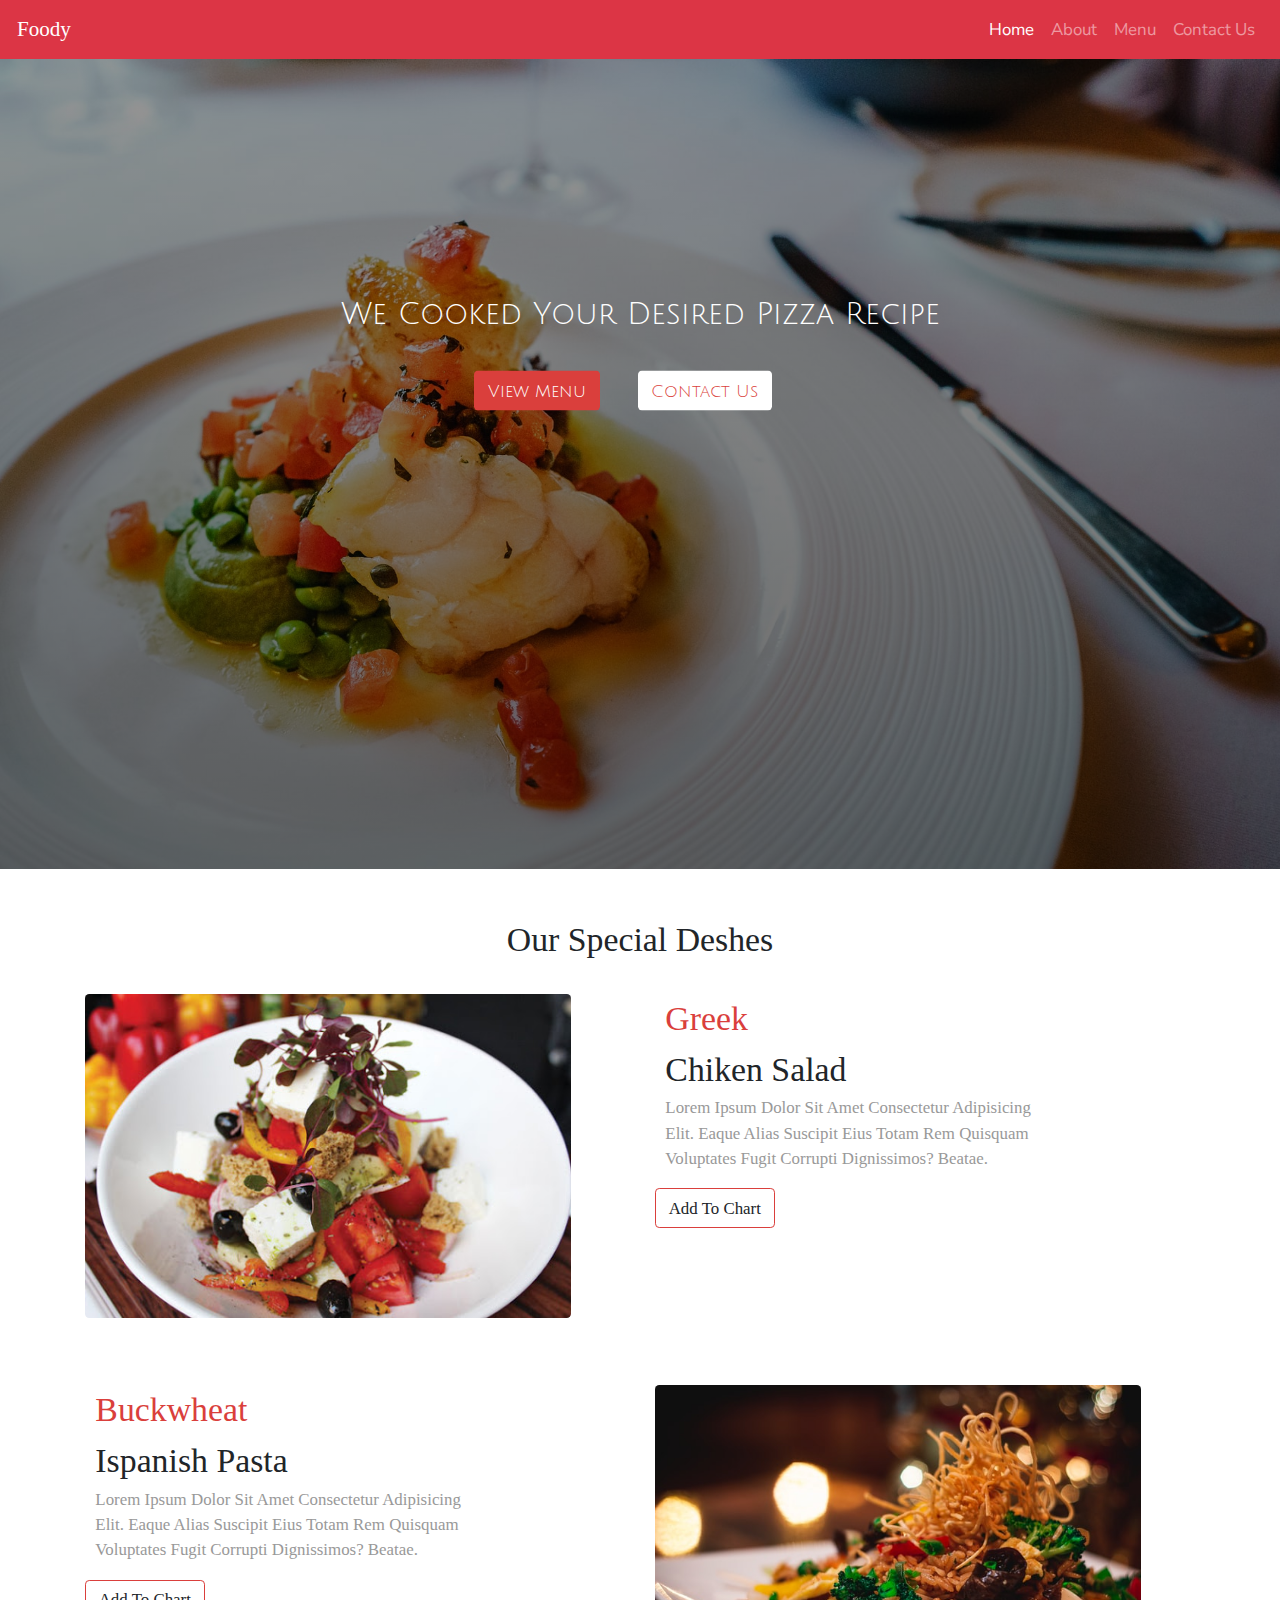
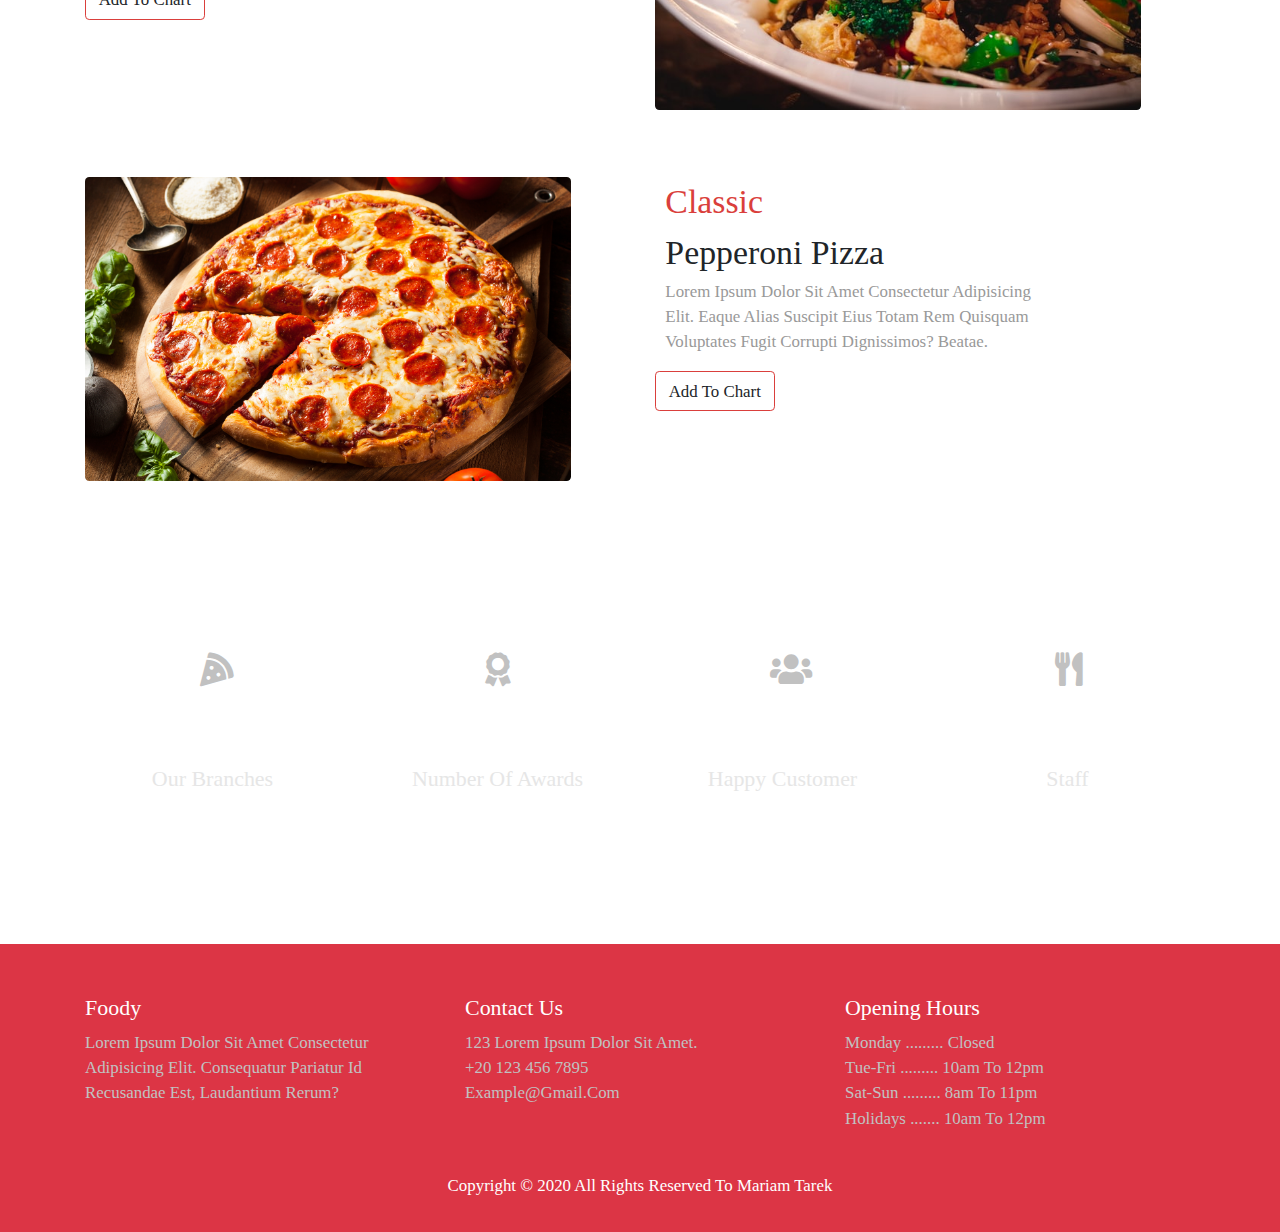
<file: index.html>
<!DOCTYPE html>
<html>
    <head>
        <meta charset="UTF-8" />
        <meta name="viewport" content="width=device-width, initial-scale=1.0" />
        <title>Foods</title>
        <link
            href="https://fonts.googleapis.com/css2?family=Julius+Sans+One&display=swap"
            rel="stylesheet"
        />
        <link
            href="https://fonts.googleapis.com/css2?family=Nunito+Sans:wght@300;400;600&display=swap"
            rel="stylesheet"
        />
        <link rel="stylesheet" href="css/bootstrap.min.css" />
        <link rel="stylesheet" href="css/all.min.css" />
        <link rel="stylesheet" href="css/style.css" />
    </head>
    <body>
        <!-- ***************************** start nav section ********************************* -->

        <nav class="navbar navbar-expand-lg navigat navbar-dark bg-danger">
            <span class="navbar-brand">Foody</span>
            <button
                class="navbar-toggler"
                type="button"
                data-toggle="collapse"
                data-target="#navbarNav"
                aria-controls="navbarNav"
                aria-expanded="false"
                aria-label="Toggle navigation"
            >
                <span class="navbar-toggler-icon icon"></span>
            </button>
            <div
                class="
                    collapse
                    navbar-collapse
                    justify-content-end
                    text-right text-uppercase
                "
                id="navbarNav"
            >
                <ul class="navbar-nav">
                    <li class="nav-item active">
                        <a class="nav-link" href="index.html">Home</a>
                    </li>
                    <li class="nav-item">
                        <a class="nav-link" href="about.html">about</a>
                    </li>
                    <li class="nav-item">
                        <a class="nav-link" href="menu.html">menu</a>
                    </li>
                    <li class="nav-item">
                        <a class="nav-link" href="contactUs.html">contact us</a>
                    </li>
                </ul>
            </div>
        </nav>

        <!-- ***************************** end nav section ********************************* -->
        <!-- ***************************** start slider section ********************************* -->
        <header
            id="carouselExampleFade"
            class="carousel slide"
            data-ride="carousel"
        >
            <div class="carousel-inner slider-container">
                <div class="carousel-item active slider_1">
                    <div class="carousel-caption slider_caption">
                        <p>we cooked your desired pizza recipe</p>
                        <a href="menu.html" class="btn f-btn">view menu</a>
                        <a href="contactUs.html" class="btn l-btn"
                            >contact us</a
                        >
                    </div>
                </div>
                <div class="carousel-item slider_2">
                    <div class="carousel-caption slider_caption">
                        <p>Good Food Never Fail In Bringing People Together</p>
                        <a href="menu.html" class="btn f-btn">view menu</a>
                        <a href="contactUs.html" class="btn l-btn"
                            >contact us</a
                        >
                    </div>
                </div>
                <div class="carousel-item slider_3">
                    <div class="carousel-caption slider_caption">
                        <p>Food Shared Is Happiness Multiplied</p>
                        <a href="menu.html" class="btn f-btn">view menu</a>
                        <a href="contactUs.html" class="btn l-btn"
                            >contact us</a
                        >
                    </div>
                </div>
            </div>
        </header>
        <!-- ***************************** end slider section ********************************* -->
        <!-- start special deshes page -->
        <section class="special__deshes mt-5">
            <div class="container">
                <h2 class="pb-4 text-center">Our special deshes</h2>
                <div class="row heading">
                    <figure class="col-lg-6 col-md-6 col-12">
                        <img
                            src="images/salad_5.jpg"
                            alt="salad Picture"
                            style="width: 90%"
                            class="rounded"
                        />
                    </figure>
                    <div class="col-lg-6 col-md-6 col-12">
                        <div class="row heading__specialDishes px-4">
                            <p>greek</p>
                            <p>chiken salad</p>
                        </div>
                        <div class="row body__specialDishes px-4">
                            <p>
                                Lorem ipsum dolor sit amet consectetur
                                adipisicing elit. Eaque alias suscipit eius
                                totam rem quisquam voluptates fugit corrupti
                                dignissimos? Beatae.
                            </p>
                        </div>
                        <a href="order.html" class="btn">add to chart</a>
                    </div>
                </div>
            </div>
        </section>

        <section class="special__deshes mt-5">
            <div class="container">
                <div class="row">
                    <div
                        class="
                            col-lg-6 col-md-6 col-12
                            d-sm-none d-lg-block d-md-block
                        "
                    >
                        <div class="row heading__specialDishes px-4">
                            <p>Buckwheat</p>
                            <p>ispanish pasta</p>
                        </div>
                        <div class="row body__specialDishes px-4">
                            <p>
                                Lorem ipsum dolor sit amet consectetur
                                adipisicing elit. Eaque alias suscipit eius
                                totam rem quisquam voluptates fugit corrupti
                                dignissimos? Beatae.
                            </p>
                        </div>
                        <a href="order.html" class="btn mb-3">add to chart</a>
                    </div>
                    <figure class="col-lg-6 col-md-6 col-12">
                        <img
                            src="images/pasta_3.jpg"
                            alt="salad Picture"
                            style="width: 90%"
                            class="rounded"
                        />
                    </figure>
                    <div
                        class="
                            col-lg-6 col-md-6 col-12
                            d-lg-none d-sm-block d-md-none
                        "
                    >
                        <div class="row heading__specialDishes px-4">
                            <p>Buckwheat</p>
                            <p>ispanish pasta</p>
                        </div>
                        <div class="row body__specialDishes px-4">
                            <p>
                                Lorem ipsum dolor sit amet consectetur
                                adipisicing elit. Eaque alias suscipit eius
                                totam rem quisquam voluptates fugit corrupti
                                dignissimos? Beatae.
                            </p>
                        </div>
                        <a href="order.html" class="btn">add to chart</a>
                    </div>
                </div>
            </div>
        </section>

        <section class="special__deshes my-5">
            <div class="container">
                <div class="row">
                    <figure class="col-lg-6 col-md-6 col-12">
                        <img
                            src="images/pizza_2.jpg"
                            alt="salad Picture"
                            style="width: 90%"
                            class="rounded"
                        />
                    </figure>
                    <div class="col-lg-6 col-md-6 col-12">
                        <div class="row heading__specialDishes px-4">
                            <p>Classic</p>
                            <p>Pepperoni pizza</p>
                        </div>
                        <div class="row body__specialDishes px-4">
                            <p>
                                Lorem ipsum dolor sit amet consectetur
                                adipisicing elit. Eaque alias suscipit eius
                                totam rem quisquam voluptates fugit corrupti
                                dignissimos? Beatae.
                            </p>
                        </div>
                        <a href="order.html" class="btn mb-3">add to chart</a>
                    </div>
                </div>
            </div>
        </section>
        <!-- end special deshes page -->
        <!-- ***************************** start number  section ********************************* -->
        <section class="number py-5 mb-5" id="number">
            <div class="container">
                <div class="row text-center">
                    <div
                        class="col-lg-3 col-md-3 col-12 mb-3 num-container py-4"
                    >
                        <div class="icon mb-3">
                            <i class="fas fa-pizza-slice"></i>
                        </div>
                        <p class="counter" data-target="10">0</p>
                        <h4>our branches</h4>
                    </div>

                    <div
                        class="col-lg-3 col-md-3 col-12 mb-3 num-container py-4"
                    >
                        <div class="icon mb-3">
                            <i class="fas fa-award"></i>
                        </div>
                        <p class="counter" data-target="80">0</p>
                        <h4>number of awards</h4>
                    </div>

                    <div
                        class="col-lg-3 col-md-3 col-12 mb-3 num-container py-4"
                    >
                        <div class="icon mb-3">
                            <i class="fas fa-users"></i>
                        </div>
                        <p class="counter" data-target="10500">0</p>
                        <h4>happy customer</h4>
                    </div>

                    <div
                        class="col-lg-3 col-md-3 col-12 mb-3 num-container py-4"
                    >
                        <div class="icon mb-3">
                            <i class="fas fa-utensils"></i>
                        </div>
                        <p class="counter" data-target="200">0</p>
                        <h4>staff</h4>
                    </div>
                </div>
            </div>
        </section>
        <!-- ***************************** end number section ********************************* -->
        <!-- ***************************** start footer section ********************************* -->
        <footer class="bg-danger pt-5 pb-3">
            <div class="container">
                <div class="row mb-4">
                    <div class="col-lg-4 col-md-4 col-12">
                        <h4>foody</h4>
                        <p>
                            Lorem ipsum dolor sit amet consectetur adipisicing
                            elit. Consequatur pariatur id recusandae est,
                            laudantium rerum?
                        </p>
                    </div>

                    <div class="col-lg-4 col-md-4 col-12">
                        <h4>contact us</h4>
                        <ul>
                            <li>123 Lorem ipsum dolor sit amet.</li>
                            <li>+20 123 456 7895</li>
                            <li>example@gmail.com</li>
                        </ul>
                    </div>

                    <div class="col-lg-4 col-md-4 col-12">
                        <h4>opening hours</h4>
                        <ul>
                            <li>Monday ......... closed</li>
                            <li>Tue-Fri ......... 10am to 12pm</li>
                            <li>Sat-Sun ......... 8am to 11pm</li>
                            <li>Holidays ....... 10am to 12pm</li>
                        </ul>
                    </div>
                </div>
                <div>
                    <p class="text-center text-white">
                        Copyright &copy; 2020 All rights reserved to Mariam
                        Tarek
                    </p>
                </div>
            </div>
        </footer>
        <!-- ***************************** end footer section ********************************* -->

        <!-- java script links -->
        <script src="js/jquey.js"></script>
        <script src="js/bootstrap.bundle.min.js"></script>
        <script src="js/smooth-scroll.min.js"></script>
        <script src="js/main.js"></script>
    </body>
</html>
</file>
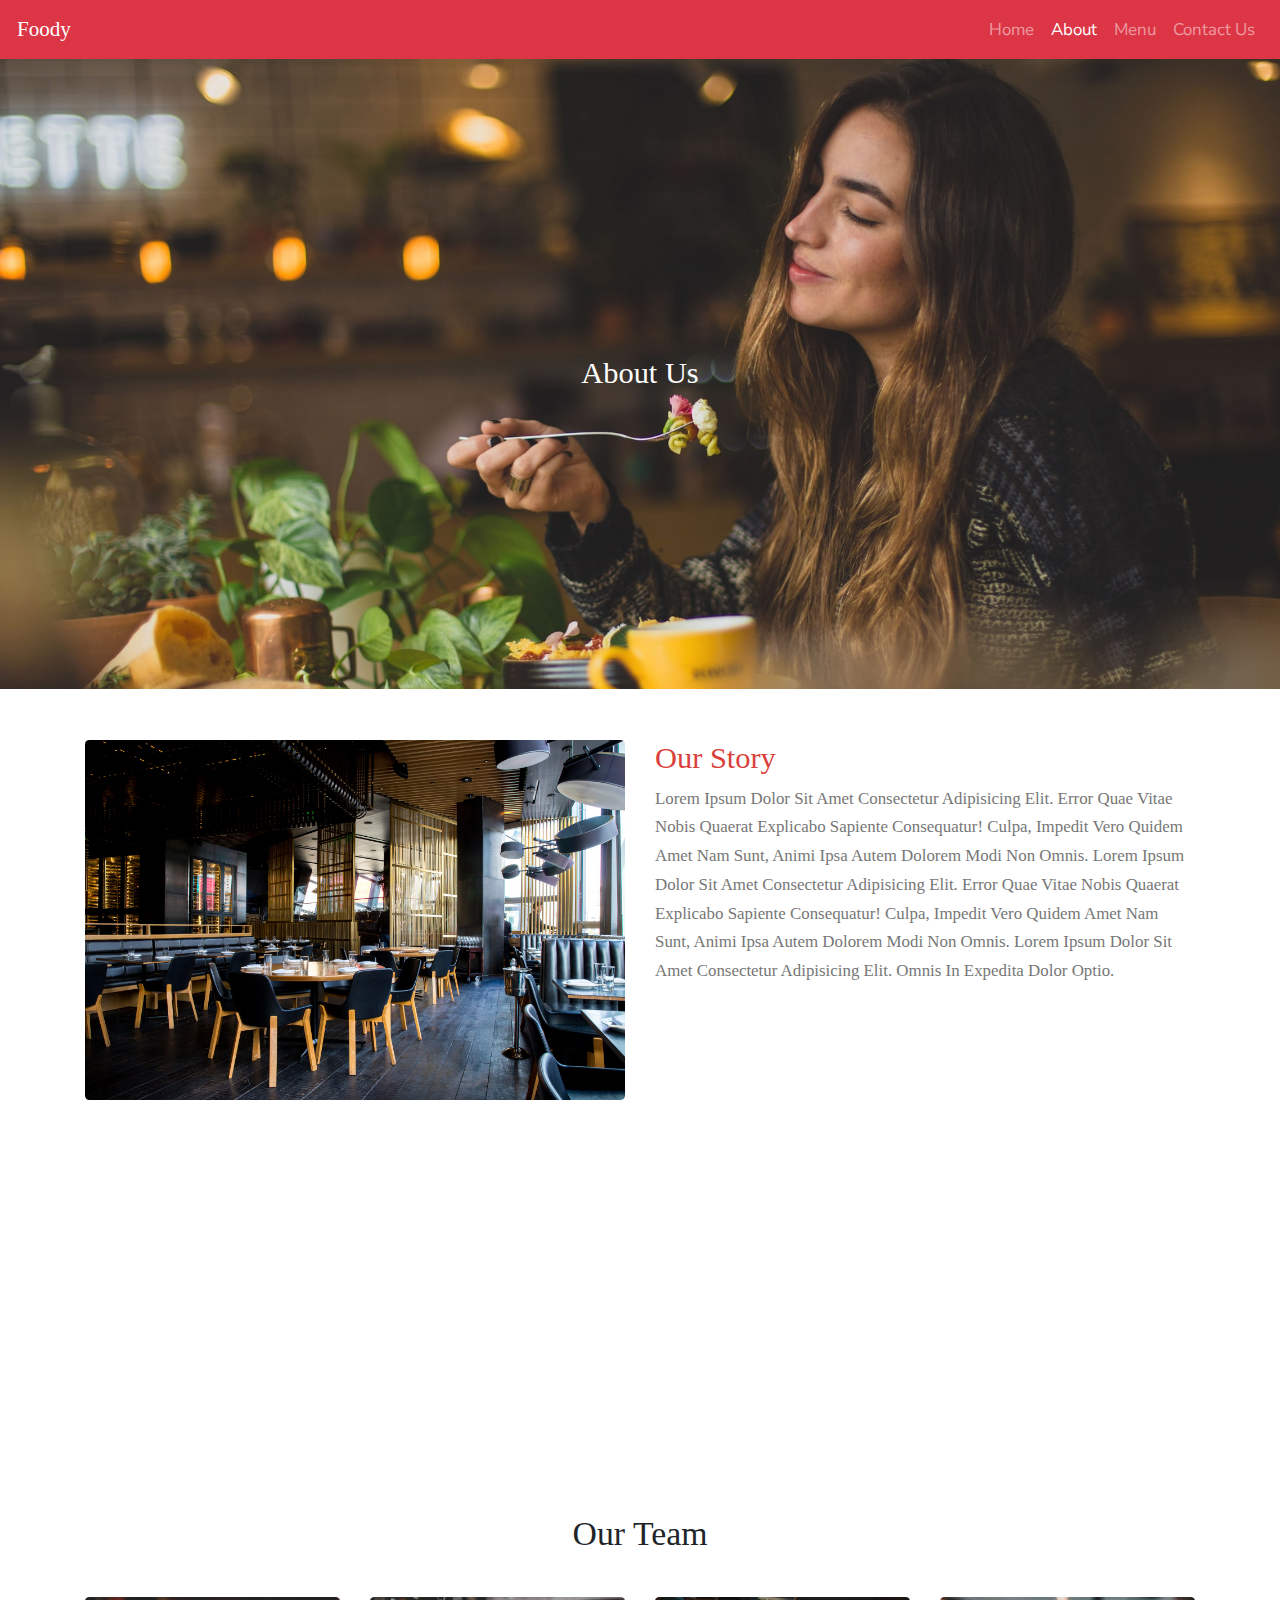
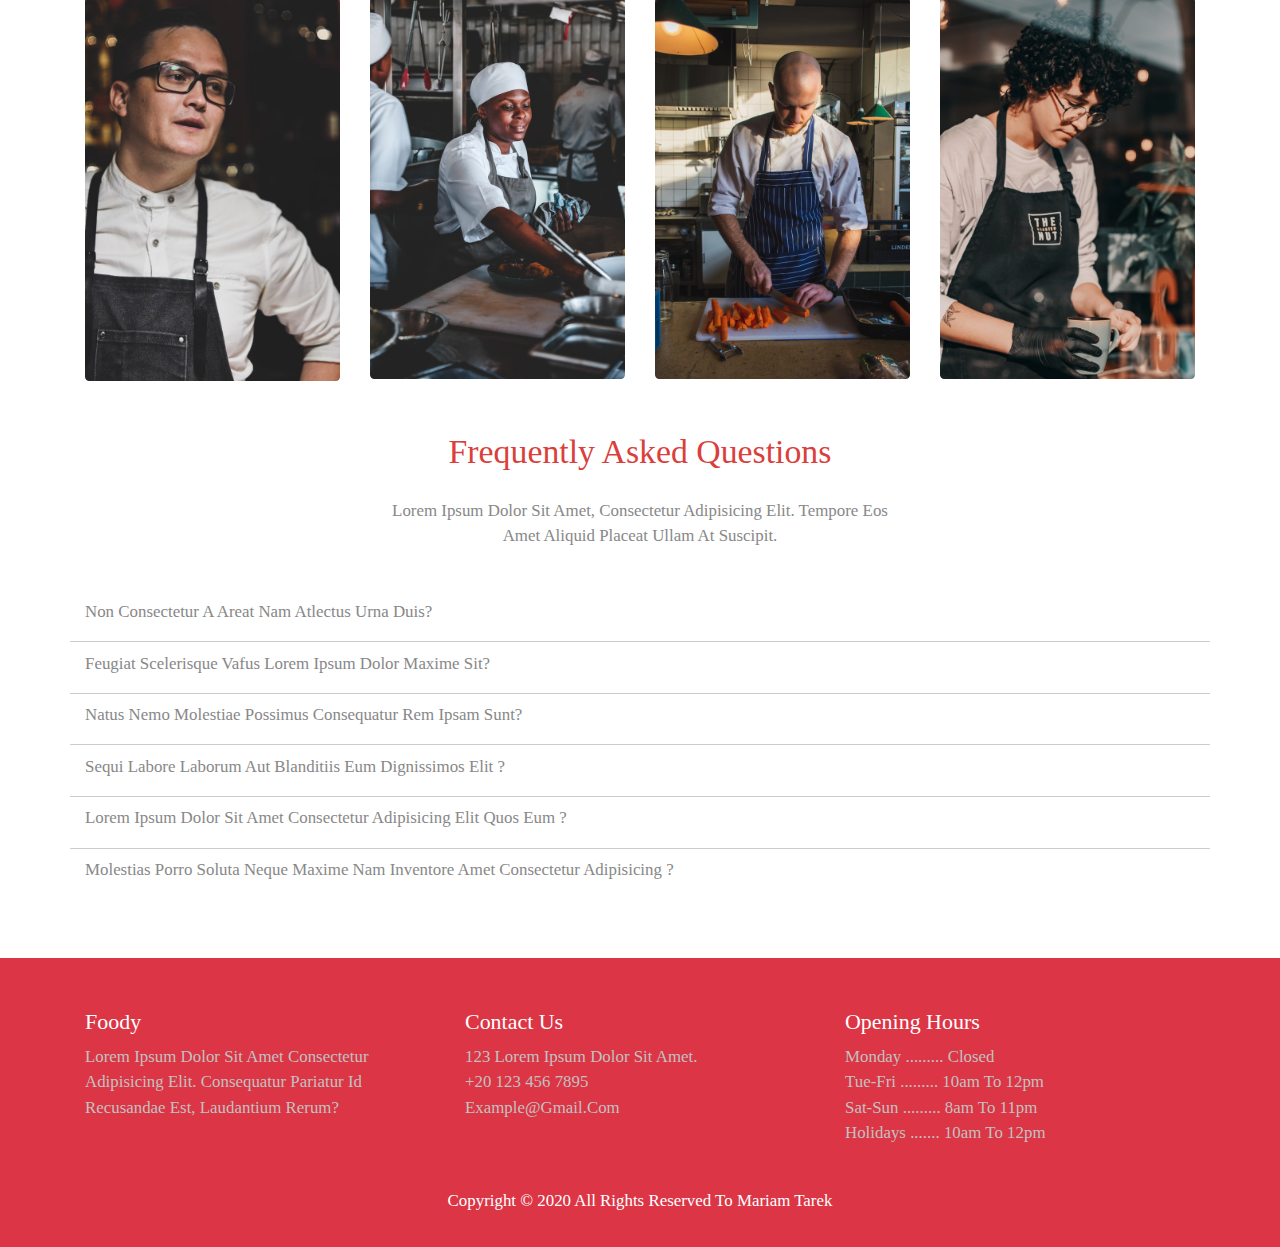
<file: about.html>
<!DOCTYPE html>
<html>
<head>
    <meta charset="UTF-8">
    <meta name="viewport" content="width=device-width, initial-scale=1.0">
    <title>Foods</title>
    <link href="https://fonts.googleapis.com/css2?family=Julius+Sans+One&display=swap" rel="stylesheet">
    <link href="https://fonts.googleapis.com/css2?family=Nunito+Sans:wght@300;400;600&display=swap" rel="stylesheet">
    <link rel="stylesheet" href="css/bootstrap.min.css" />
    <link rel="stylesheet" href="css/all.min.css" />
    <link rel="stylesheet" href="css/style.css" />
</head> 
<body>

        <!-- ***************************** start nav section ********************************* -->

        <nav class="navbar navbar-expand-lg navigat navbar-dark bg-danger">
            <span class="navbar-brand" >Foody</span>
            <button class="navbar-toggler" type="button" data-toggle="collapse" data-target="#navbarNav" aria-controls="navbarNav" aria-expanded="false" aria-label="Toggle navigation">
                <span class="navbar-toggler-icon icon "></span>
            </button>
            <div class="collapse navbar-collapse justify-content-end text-right text-uppercase "id="navbarNav">
                <ul class="navbar-nav">
                    <li class="nav-item  ">
                        <a class="nav-link" href="index.html">Home</a>
                    </li>
                    <li class="nav-item active ">
                        <a class="nav-link " href="about.html">about</a>
                    </li>
                    <li class="nav-item">
                        <a class="nav-link" href="menu.html">menu</a>
                    </li>
                    <li class="nav-item">
                        <a class="nav-link" href="contactUs.html">contact us</a>
                    </li>
                </ul>
            </div>
        </nav>
        <!-- start about page -->
        <header class="about-header mb-5">
            <p>
                about us
            </p>
        </header>
        <!-- end about page -->
                <!-- ***************************** start story section section ********************************* --> 
                <section class="story container my-5">
                    <div class="row">
                        <figure class="col-lg-6 col-md-6 col-sm-12">
                            <img src="images/home/story_1.jpg"class="img-fluid rounded" alt="resturant table">
                        </figure>
                        <div class="col-lg-6 col-md-6 col-sm-12">
                            <h3>our story</h3>
                            <p>
                                Lorem ipsum dolor sit amet consectetur adipisicing elit. Error quae vitae nobis quaerat explicabo sapiente consequatur! Culpa, impedit vero quidem amet nam sunt, animi ipsa autem dolorem modi non omnis.
                                Lorem ipsum dolor sit amet consectetur adipisicing elit. Error quae vitae nobis quaerat explicabo sapiente consequatur! Culpa, impedit vero quidem amet nam sunt, animi ipsa autem dolorem modi non omnis.
                                Lorem ipsum dolor sit amet consectetur adipisicing elit. Omnis in expedita dolor optio.
                            </p>
                        </div>
                    </div>
                </section>
                <!-- ***************************** end story section ********************************* --> 
                <!-- ***************************** start testimonial section ********************************* --> 
                <section class="testimonial p-5 mb-5">
                    <div id="carouselExampleSlidesOnly" class="carousel slide" data-ride="carousel">
                        <div class="carousel-inner">
                            <div class="carousel-item active">
                            <div class="testimonial__container d-flex justify-content-center py-5">
                                <div class="row ">
                                    <p class="text-center">
                                        Lorem ipsum dolor sit amet consectetur adipisicing elit. Id odio totam in corrupti ex. Necessitatibus a ipsa nesciunt mollitia libero.
                                    </p>
                                    <span class="testimonial_signature">
                                        _  lorial clous  _
                                    </span>
                                </div>
                            </div>
                            </div>
                            <div class="carousel-item">
                                <div class="testimonial__container d-flex justify-content-center py-5">
                                    <div class="row ">
                                        <p class="text-center">
                                            Lorem ipsum dolor sit amet consectetur adipisicing elit. Id odio totam in corrupti ex. Necessitatibus a ipsa nesciunt mollitia libero.
                                        </p>
                                        <span class="testimonial_signature">
                                            _ john mate _
                                        </span>
                                    </div>
                                </div>
                            </div>
                            <div class="carousel-item">
                                <div class="testimonial__container d-flex justify-content-center py-5">
                                    <div class="row ">
                                        <p class="text-center" >
                                            Lorem ipsum dolor sit amet consectetur adipisicing elit. Id odio totam in corrupti ex. Necessitatibus a ipsa nesciunt mollitia libero.
                                        </p>
                                        <span class="testimonial_signature">
                                            _ mate ibsem _
                                        </span>
                                    </div>
                                </div>
                            </div>
                        </div>
                    </div>
                </section>
                <!-- ***************************** end testimonial section ********************************* --> 
                <!-- ***************************** start chef section section ********************************* -->
                <section class="profile my-5">
                    <div class="container">
                        <div>
                            <h2 class="text-center">our team</h2>
                        </div>
                        <div class="row">
                            <div class="col-md-3 text-center profile-pic">
                                <div class="img-box">
                                        <div class="darkbg">
                                            <div class="img-box-content">
                                                <h2>klaus mikaelson</h2>
                                                <h4>head chef</h4>
                                                <ul>
                                                    <a href="#">
                                                        <li><i class="fab fa-facebook"></i></li>
                                                    </a>
                                                    <a href="#">
                                                        <li><i class="fab fa-twitter"></i></li>
                                                    </a>
                                                    <a href="#">
                                                        <li><i class="fab fa-linkedin"></i></li>
                                                    </a>
                                                </ul>
                                            </div>
                                        </div>
                                    <img src="images/about/profile_1.jpg" alt="profile 1" class="img-fluid rounded">
                                </div>
                            </div>
            
                            <div class="col-md-3 text-center profile-pic">
                                <div class="img-box">
                                    <div class="darkbg">
                                        <div class="img-box-content">
                                            <h2>claire holt</h2>
                                            <h4>sous chef</h4>
                                            <ul>
                                                <a href="#">
                                                    <li><i class="fab fa-facebook"></i></li>
                                                </a>
                                                <a href="#">
                                                    <li><i class="fab fa-twitter"></i></li>
                                                </a>
                                                <a href="#">
                                                    <li><i class="fab fa-linkedin"></i></li>
                                                </a>
                                            </ul>
                                        </div>
                                    </div>
                                    <img src="images/about/profile_2.jpg" alt="profile 2" class="img-fluid rounded">
                                </div>
                                
                            </div>
            
                            <div class="col-md-3 text-center profile-pic">
                                <div class="img-box">
                                    <div class="darkbg">
                                        <div class="img-box-content">
                                            <h2>daniel gillies</h2>
                                            <h4>vegetable chef</h4>
                                            <ul>
                                                <a href="#">
                                                    <li><i class="fab fa-facebook"></i></li>
                                                </a>
                                                <a href="#">
                                                    <li><i class="fab fa-twitter"></i></li>
                                                </a>
                                                <a href="#">
                                                    <li><i class="fab fa-linkedin"></i></li>
                                                </a>
                                            </ul>
                                        </div>
                                    </div>
                                    <img src="images/about/profile_3.jpg" alt="profile 3" class="img-fluid rounded">
                                </div>
                            </div>
            
                            <div class="col-md-3 text-center profile-pic">
                                <div class="img-box">
                                    <div class="img-box">
                                        <div class="darkbg">
                                            <div class="img-box-content">
                                                <h2>marcel gerard</h2>
                                                <h4>owner</h4>
                                                <ul>
                                                    <a href="#">
                                                        <li><i class="fab fa-facebook"></i></li>
                                                    </a>
                                                    <a href="#">
                                                        <li><i class="fab fa-twitter"></i></li>
                                                    </a>
                                                    <a href="#">
                                                        <li><i class="fab fa-linkedin"></i></li>
                                                    </a>
                                                </ul>
                                            </div>
                                        </div>
                                    <img src="images/about/profile_4.jpg" alt="profile 4" class="img-fluid rounded">
                                </div>
                            </div>
            
                        </div>
                    </div>
                </section> 
                <!-- ***************************** end chief  section ********************************* --> 
                <!-- ***************************** start frequence ask section ********************************* -->
                <section class="frequenceAsk my-5">
                    <div class="container">
                        <div class="col-12 text-center mb-5">
                            <h2 class="pb-3">Frequently Asked Questions</h2>
                            <p>
                                Lorem ipsum dolor sit amet, consectetur adipisicing elit. Tempore eos<br> amet aliquid placeat ullam at suscipit.
                            </p>
                        </div>
                        <div class="row question">
                            <div class="col-12 mb-2">
                                <p>
                                    Non Consectetur A Areat Nam Atlectus Urna Duis?
                                </p>
                            </div>
                            <div class="col-12 mb-2">
                                <p>
                                    Feugiat Scelerisque Vafus Lorem Ipsum Dolor Maxime Sit?
                                </p>
                            </div>
                            <div class="col-12 mb-2">
                                <p>
                                    Natus Nemo Molestiae Possimus Consequatur Rem Ipsam Sunt?
                                </p>
                            </div>
                            <div class="col-12 mb-2">
                                <p>
                                    Sequi Labore Laborum Aut Blanditiis Eum Dignissimos Elit ?
                                </p>
                            </div>
                            <div class="col-12 mb-2">
                                <p>
                                    Lorem Ipsum Dolor Sit Amet Consectetur Adipisicing Elit Quos Eum ?
                                </p>
                            </div>
                            <div class="col-12 mb-2">
                                <p>
                                    Molestias Porro Soluta Neque Maxime Nam Inventore Amet Consectetur Adipisicing ?
                                </p>
                            </div>
                        </div>
                    </div>
                </section> 
                <!-- ***************************** end frequence ask section ********************************* --> 
                 <!-- ***************************** start footer section ********************************* --> 
        <footer class=" bg-danger pt-5 pb-3">
            <div class="container">
                <div class="row mb-4">
                    <div class="col-lg-4 col-md-4 col-12">
                        <h4>foody</h4>
                        <p>
                            Lorem ipsum dolor sit amet consectetur adipisicing elit. Consequatur pariatur id recusandae est, laudantium rerum?
                        </p>
                    </div>
    
                    <div class="col-lg-4 col-md-4 col-12">
                        <h4 >contact us</h4>
                        <ul>
                            <li>123 Lorem ipsum dolor sit amet.</li>
                            <li>+20 123 456 7895</li>
                            <li>example@gmail.com</li>
                        </ul>
                    </div>
    
                    <div class="col-lg-4 col-md-4 col-12">
                        <h4 >opening hours</h4>
                        <ul>
                            <li>Monday ......... closed</li>
                            <li>Tue-Fri ......... 10am to 12pm</li>
                            <li>Sat-Sun ......... 8am to 11pm</li>
                            <li>Holidays ....... 10am to 12pm</li>
                        </ul>
                    </div>
                </div>
                <div>
                    <p class="text-center text-white">
                        Copyright &copy; 2020 All rights reserved to Mariam Tarek
                    </p>
                </div>
            </div>
        </footer>
        <!-- ***************************** end footer section ********************************* --> 
        
    <!-- java script links -->
    <script src="js/jquey.js"></script>
    <script src="js/bootstrap.bundle.min.js"></script>
    <script src="js/smooth-scroll.min.js"></script>
    <script src="js/main.js"></script>
</body>  
</html>
</file>
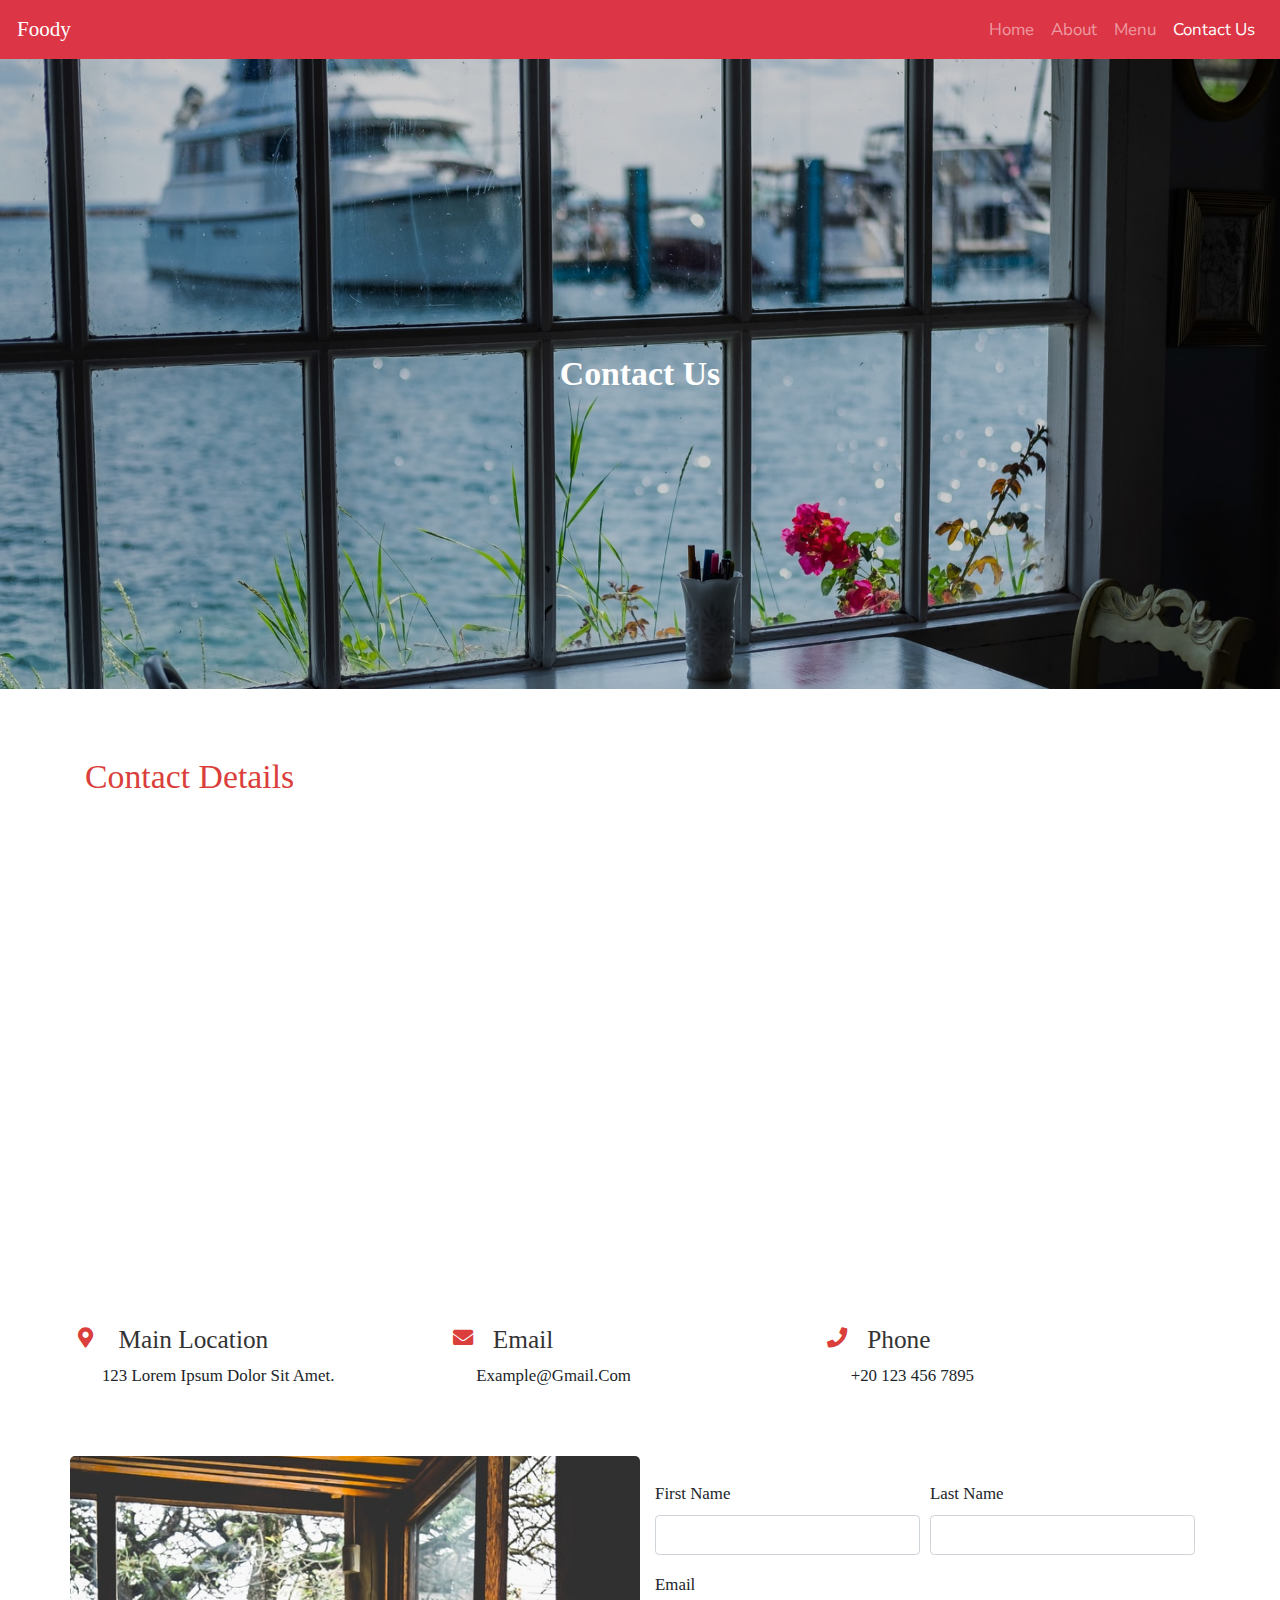
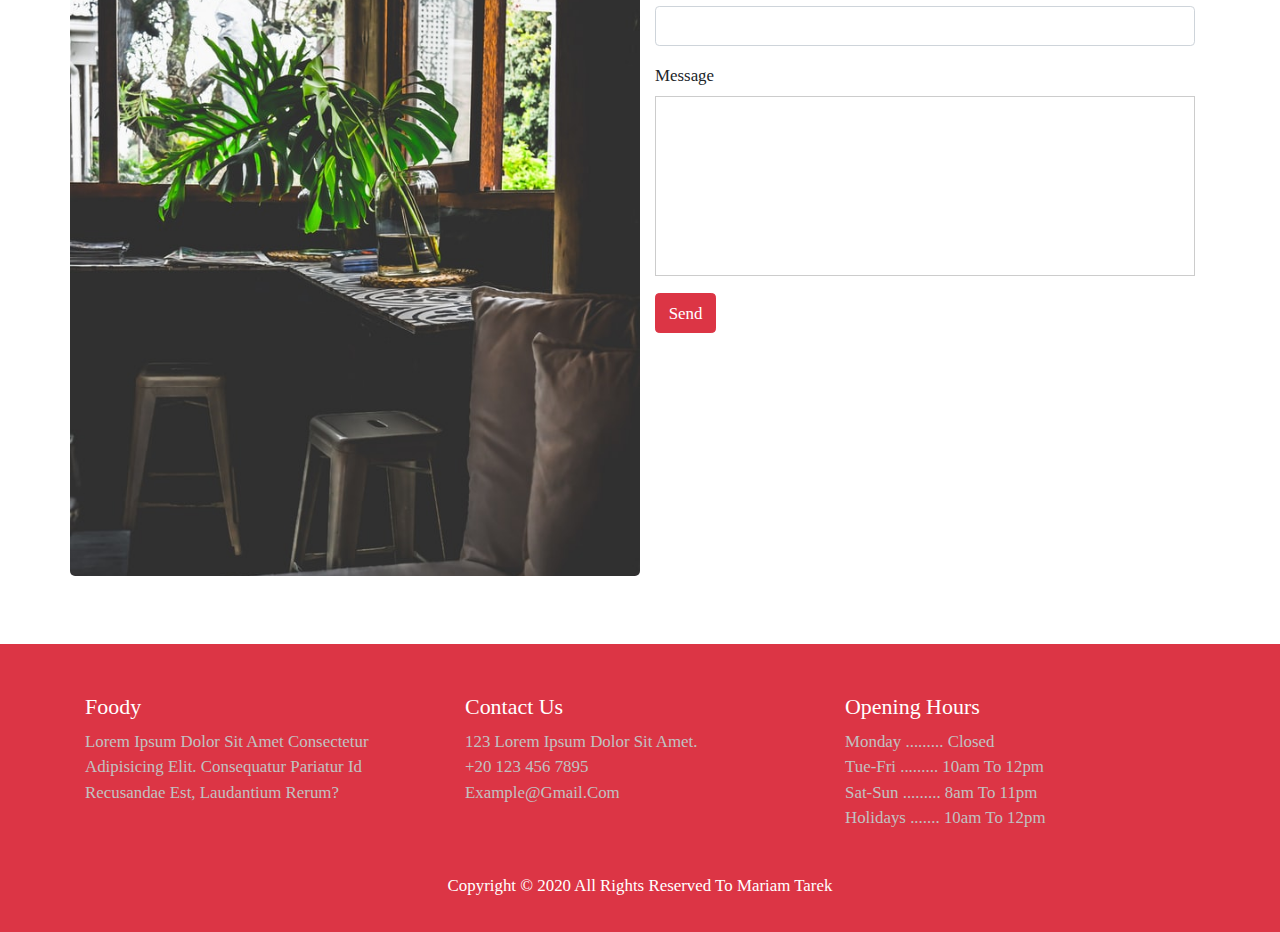
<file: contactUs.html>
<!DOCTYPE html>
<html>
<head>
    <meta charset="UTF-8">
    <meta name="viewport" content="width=device-width, initial-scale=1.0">
    <title>Foods</title>
    <link href="https://fonts.googleapis.com/css2?family=Julius+Sans+One&display=swap" rel="stylesheet">
    <link href="https://fonts.googleapis.com/css2?family=Nunito+Sans:wght@300;400;600&display=swap" rel="stylesheet">
    <link rel="stylesheet" href="css/bootstrap.min.css" />
    <link rel="stylesheet" href="css/all.min.css" />
    <link rel="stylesheet" href="css/style.css" />
</head> 
<body>

        <!-- ***************************** start nav section ********************************* -->

        <nav class="navbar navbar-expand-lg navigat navbar-dark bg-danger">
            <span class="navbar-brand" >Foody</span>
            <button class="navbar-toggler" type="button" data-toggle="collapse" data-target="#navbarNav" aria-controls="navbarNav" aria-expanded="false" aria-label="Toggle navigation">
                <span class="navbar-toggler-icon icon "></span>
            </button>
            <div class="collapse navbar-collapse justify-content-end text-right text-uppercase "id="navbarNav">
                <ul class="navbar-nav">
                    <li class="nav-item">
                        <a class="nav-link" href="index.html">Home</a>
                    </li>
                    <li class="nav-item ">
                        <a class="nav-link " href="about.html">about</a>
                    </li>
                    <li class="nav-item">
                        <a class="nav-link" href="menu.html">menu</a>
                    </li>
                    <li class="nav-item active">
                        <a class="nav-link" href="contactUs.html">contact us</a>
                    </li>
                </ul>
            </div>
        </nav>
        <!-- ***************************** start nav section ********************************* -->
        <!-- ***************************** start header section ********************************* -->
        <section class="contactHeader mb-5">
            <p>
                contact us
            </p>
        </section>
        <!-- ***************************** end header section ********************************* -->
        <!-- ***************************** start map section ********************************* -->
        <section class="contact">
            <div class="container">
                <h2 class="py-3" style="color: var(--main-color);">Contact Details</h2>
                <div class="row">
                    <div class="col-12">
                        <iframe src="https://www.google.com/maps/embed?pb=!1m18!1m12!1m3!1d3518.4090643702307!2d30.82993974924362!3d28.134032782531758!2m3!1f0!2f0!3f0!3m2!1i1024!2i768!4f13.1!3m3!1m2!1s0x145b21374838d317%3A0xf2f5d88b202bad22!2sMinia%20British%20School!5e0!3m2!1sen!2seg!4v1601245629136!5m2!1sen!2seg" allowfullscreen="" aria-hidden="false" tabindex="0"></iframe>
                    </div>
                </div>
                <div class="row location-box px-2">
                    <div class="col-12 col-md-4 col-lg-4">
                        <div class="row">
                            <i class="fas fa-map-marker-alt"></i>
                            <h3>main location</h3>
                        </div>
                        
                        <p class="pl-2">123 Lorem ipsum dolor sit amet.</p>
                    </div>

                    <div class="col-12 col-md-4 col-lg-4">
                        <div class="row">
                            <i class="fas fa-envelope"></i>
                            <h3>email</h3>
                        </div>
                        
                        <p class="pl-2">example@gmail.com</p>
                    </div>

                    <div class="col-12 col-md-4 col-lg-4">
                        <div class="row">
                            <i class="fas fa-phone"></i>
                            <h3>phone</h3>
                        </div>
                        <p class="pl-2">+20 123 456 7895</p>
                    </div>
                </div>
            </div>
        </section>
        <!-- ***************************** end map section ********************************* -->
        <!-- ***************************** start form section ********************************* -->
        <section class="connection my-5">
            <div class="container">
                <div class="row">
                    <figure class="col-md-6 col-lg-6"></figure>
                    <form name="myForm" class="col-lg-6 col-md-6 col-12 py-4" onsubmit="return validateForm()" method="post">
                        <div class="form-row">
                                <div class="form-group col-md-6">
                                    <label for="fName">first name</label>
                                    <input type="text" class="form-control" name="fName" required>
                                </div>
                                <div class="form-group col-md-6">
                                    <label for="lName">last name</label>
                                    <input type="text" class="form-control" name="lName" required>
                                </div>
                        </div>
                        <div class="alert alert-danger" id="error_messag">
                           
                        </div>
                        
                            <div class="form-group">
                                <label for="email">email</label>
                                <input type="email" class="form-control" name="email" required>
                            </div>
                            <div class="form-group">
                                <label for="message">Message</label>
                                <textarea name="message" id="details" required></textarea>
                            </div>
                            <input type="submit" class="btn btn-danger" value="Send">
                    </form>
                </div>
            </div>
        </section>
        <!-- ***************************** end form section ********************************* -->
         <!-- ***************************** start footer section ********************************* --> 
         <footer class=" bg-danger pt-5 pb-3">
            <div class="container">
                <div class="row mb-4">
                    <div class="col-lg-4 col-md-4 col-12">
                        <h4>foody</h4>
                        <p>
                            Lorem ipsum dolor sit amet consectetur adipisicing elit. Consequatur pariatur id recusandae est, laudantium rerum?
                        </p>
                    </div>
    
                    <div class="col-lg-4 col-md-4 col-12">
                        <h4>contact us</h4>
                        <ul>
                            <li>123 Lorem ipsum dolor sit amet.</li>
                            <li>+20 123 456 7895</li>
                            <li>example@gmail.com</li>
                        </ul>
                    </div>
    
                    <div class="col-lg-4 col-md-4 col-12">
                        <h4>opening hours</h4>
                        <ul>
                            <li>Monday ......... closed</li>
                            <li>Tue-Fri ......... 10am to 12pm</li>
                            <li>Sat-Sun ......... 8am to 11pm</li>
                            <li>Holidays ....... 10am to 12pm</li>
                        </ul>
                    </div>
                </div>
                <div>
                    <p class="text-center text-white">
                        Copyright &copy; 2020 All rights reserved to Mariam Tarek
                    </p>
                </div>
            </div>
        </footer>
        <!-- ***************************** end footer section ********************************* --> 


    <!-- java script links -->
    <script src="js/jquey.js"></script>
    <script src="js/bootstrap.bundle.min.js"></script>
    <script src="js/smooth-scroll.min.js"></script>
    <script src="js/main.js"></script>
</body>  
</html>
</file>
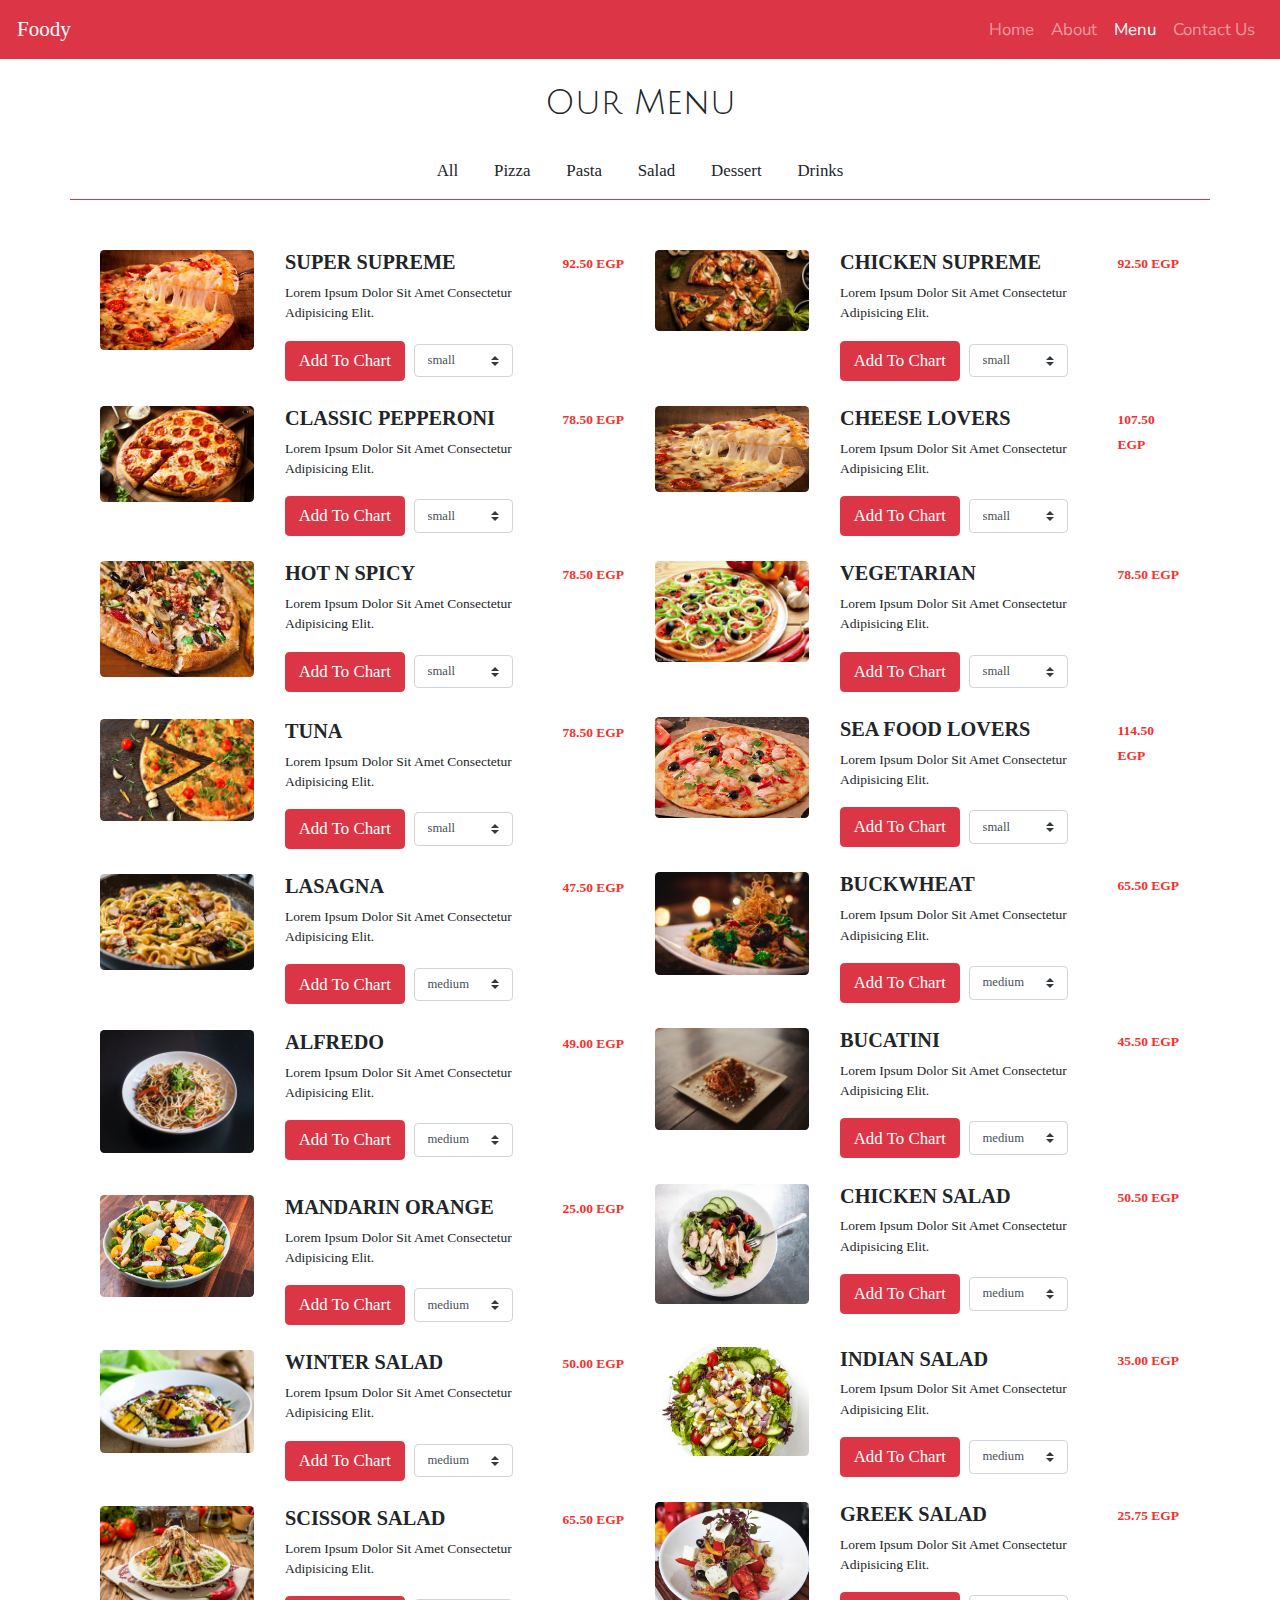
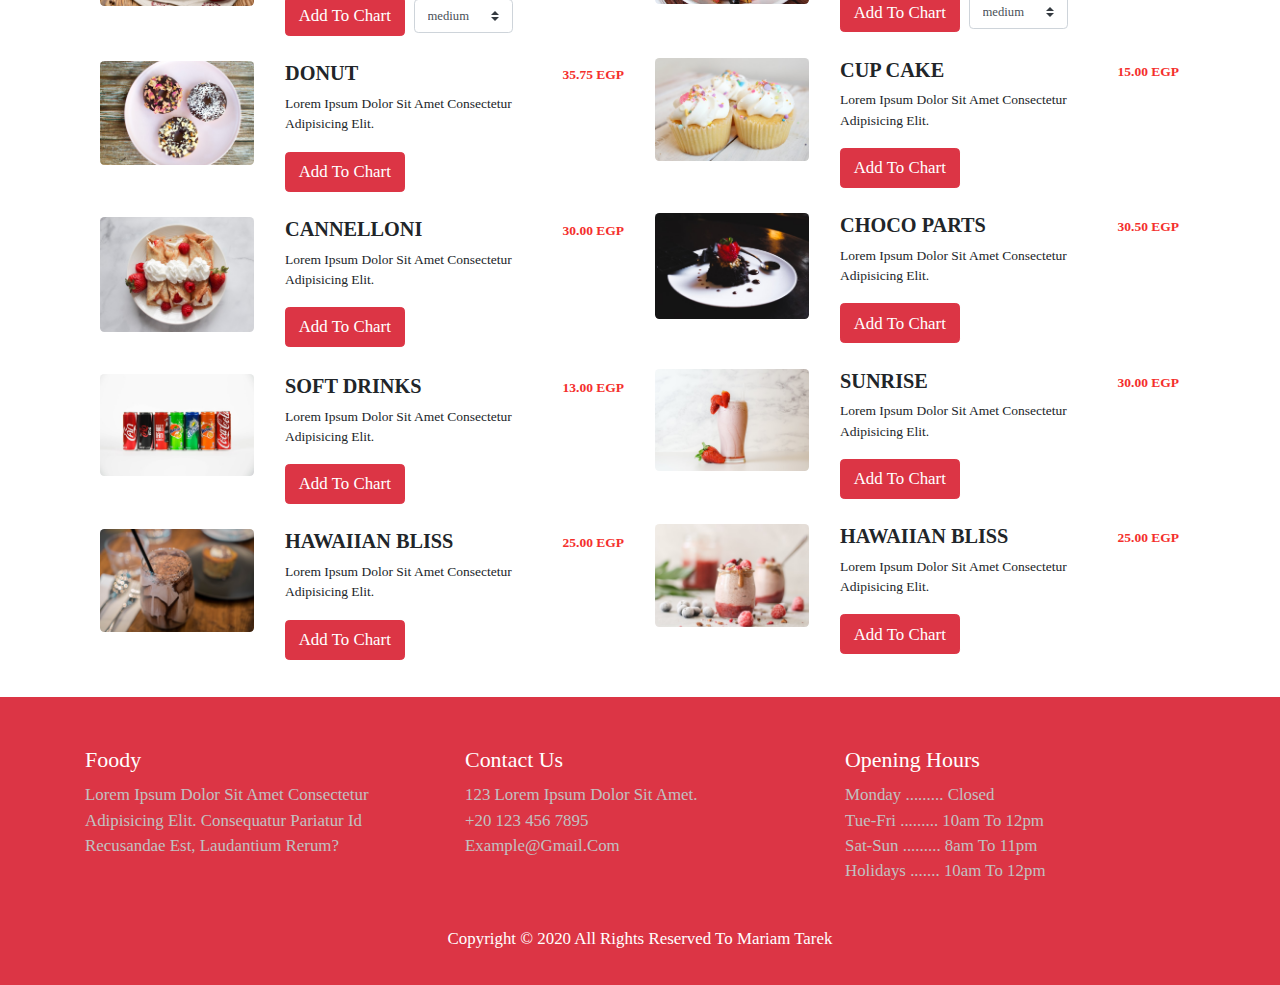
<file: menu.html>
<!DOCTYPE html>
<html lang="en">
<head>
    <meta charset="UTF-8">
    <meta name="viewport" content="width=device-width, initial-scale=1.0">
    <title>menu</title>
    <link href="https://fonts.googleapis.com/css2?family=Julius+Sans+One&display=swap" rel="stylesheet">
    <link href="https://fonts.googleapis.com/css2?family=Nunito+Sans&display=swap" rel="stylesheet">
    <link rel="stylesheet" href="css/bootstrap.min.css" />
    <link rel="stylesheet" href="css/all.min.css" />
    <link rel="stylesheet" href="css/style.css" />
</head>
<body>
    <!-- ***************************** start nav section ********************************* -->

    <nav class="navbar navbar-expand-lg navigat navbar-dark bg-danger">
        <span class="navbar-brand" >Foody</span>
        <button class="navbar-toggler" type="button" data-toggle="collapse" data-target="#navbarNav" aria-controls="navbarNav" aria-expanded="false" aria-label="Toggle navigation">
            <span class="navbar-toggler-icon icon "></span>
        </button>
        <div class="collapse navbar-collapse justify-content-end text-right text-uppercase "id="navbarNav">
            <ul class="navbar-nav">
                <li class="nav-item">
                    <a class="nav-link" href="index.html">Home</a>
                </li>
                <li class="nav-item">
                    <a class="nav-link " href="about.html">about</a>
                </li>
                <li class="nav-item active">
                    <a class="nav-link" href="menu.html">menu</a>
                </li>
                <li class="nav-item">
                    <a class="nav-link" href="contactUs.html">contact us</a>
                </li>
            </ul>
        </div>
    </nav>

    <!-- ***************************** end nav section ********************************* -->
    <!-- ***************************** strart menu section ********************************* -->
    <section class="menu">
        <div class="container">
            <h2 class="text-center pt-4" >our menu</h2>
            <div class="row justify-content-center mb-5 mt-3 p-2 navigation-menu border-bottom border-danger">
                <button type="button" class="btn all mx-1">all</button>
                <button type="button" class="btn pizzaItem mx-1">pizza</button>
                <button type="button" class="btn pastaItem mx-1">pasta</button>
                <button type="button" class="btn saladItem mx-1">salad</button>
                <button type="button" class="btn desrtItem mx-1">dessert</button>
                <button type="button" class="btn drinksItem mx-1">drinks</button>
            </div>
            <div class="row item">
                <div class="col-lg-6 col-md-12 col-sm-12">
                    <!-- collapse multi-collapse -->
                    <div class="row pizza mb-4">
                        <div class="col-md-3 col-lg-4 col-sm-3 col-3">
                            <figure>
                                <img src="images/pizza_1.jpeg" alt="pizza menu" class="rounded" >
                            </figure>
                        </div>
                        <div class="col-md-7 col-lg-6 col-sm-7 col-7">
                            <h3>SUPER SUPREME</h3>
                            <p>
                                Lorem ipsum dolor sit amet consectetur adipisicing elit.
                            </p>
                            <a href="#" class="btn btn-danger">add to chart</a>
                            <select name="pizzaSize" class="custom-select custom-select-md">
                                <option value="small">small</option>
                                <option value="medium">medium</option>
                                <option value="large">large</option>
                            </select>
                        </div>
                        <div class="col-md-2 col-lg-2 col-sm-2 col-2">
                            <span>92.50 EGP</span>
                        </div>
                    </div>

                    <div class="row pizza mb-4">
                        <div class="col-md-3 col-lg-4 col-sm-3 col-3">
                            <figure>
                                <img src="images/pizza_2.jpg" alt="pizza menu" class="rounded" >
                            </figure>
                        </div>
                        <div class="col-md-7 col-lg-6 col-sm-7 col-7">
                            <h3>CLASSIC PEPPERONI</h3>
                            <p>
                                Lorem ipsum dolor sit amet consectetur adipisicing elit.
                            </p>
                            <a href="#" class="btn btn-danger">add to chart</a>
                            <select name="pizzaSize" class="custom-select custom-select-md">
                                <option value="small">small</option>
                                <option value="medium">medium</option>
                                <option value="large">large</option>
                            </select>
                        </div>
                        <div class="col-md-2 col-lg-2 col-sm-2 col-2">
                            <span>78.50 EGP</span>
                        </div>
                    </div>

                    <div class="row pizza mb-4">
                        <div class="col-md-3 col-lg-4 col-sm-3 col-3">
                            <figure>
                                <img src="images/pizza_5.jpeg" alt="pizza menu" class="rounded" >
                            </figure>
                        </div>
                        <div class="col-md-7 col-lg-6 col-sm-7 col-7">
                            <h3>HOT N SPICY</h3>
                            <p>
                                Lorem ipsum dolor sit amet consectetur adipisicing elit.
                            </p>
                            <a href="#" class="btn btn-danger">add to chart</a>
                            <select name="pizzaSize" class="custom-select custom-select-md">
                                <option value="small">small</option>
                                <option value="medium">medium</option>
                                <option value="large">large</option>
                            </select>
                        </div>
                        <div class="col-md-2 col-lg-2 col-sm-2 col-2">
                            <span>78.50 EGP</span>
                        </div>
                    </div>

                    <div class="row pizza mb-4">
                        <div class="col-md-3 col-lg-4 col-sm-3 col-3">
                            <figure>
                                <img src="images/pizza_7.jpg" alt="pizza menu" class="rounded" >
                            </figure>
                        </div>
                        <div class="col-md-7 col-lg-6 col-sm-7 col-7">
                            <h3>TUNA</h3>
                            <p>
                                Lorem ipsum dolor sit amet consectetur adipisicing elit.
                            </p>
                            <a href="#" class="btn btn-danger">add to chart</a>
                            <select name="pizzaSize" class="custom-select custom-select-md">
                                <option value="small">small</option>
                                <option value="medium">medium</option>
                                <option value="large">large</option>
                            </select>
                        </div>
                        <div class="col-md-2 col-lg-2 col-sm-2 col-2">
                            <span>78.50 EGP</span>
                        </div>
                    </div>

                    <div class="row pasta mb-4">
                        <div class="col-md-3 col-lg-4 col-sm-3 col-3">
                            <figure>
                                <img src="images/pasta_1.jpg" alt="pizza menu" class="rounded" >
                            </figure>
                        </div>
                        <div class="col-md-7 col-lg-6 col-sm-7 col-7">
                            <h3>LASAGNA</h3>
                            <p>
                                Lorem ipsum dolor sit amet consectetur adipisicing elit.
                            </p>
                            <a href="#" class="btn btn-danger">add to chart</a>
                            <select name="pizzaSize" class="custom-select custom-select-md">
                                <option value="medium">medium</option>
                                <option value="large">large</option>
                            </select>
                        </div>
                        <div class="col-md-2 col-lg-2 col-sm-2 col-2">
                            <span>47.50 EGP</span>
                        </div>
                    </div>

                    <div class="row pasta mb-4">
                        <div class="col-md-3 col-lg-4 col-sm-3 col-3">
                            <figure>
                                <img src="images/pasta_2.jpg" alt="pasta menu" class="rounded" >
                            </figure>
                        </div>
                        <div class="col-md-7 col-lg-6 col-sm-7 col-7">
                            <h3>ALFREDO</h3>
                            <p>
                                Lorem ipsum dolor sit amet consectetur adipisicing elit.
                            </p>
                            <a href="#" class="btn btn-danger">add to chart</a>
                            <select name="pizzaSize" class="custom-select custom-select-md">
                                <option value="medium">medium</option>
                                <option value="large">large</option>
                            </select>
                        </div>
                        <div class="col-md-2 col-lg-2 col-sm-2 col-2">
                            <span>49.00 EGP</span>
                        </div>
                    </div>

                    <div class="row salad mb-4">
                        <div class="col-md-3 col-lg-4 col-sm-3 col-3">
                            <figure>
                                <img src="images/salad_1.png" alt="pizza menu" class="rounded" >
                            </figure>
                        </div>
                        <div class="col-md-7 col-lg-6 col-sm-7 col-7">
                            <h3>mandarin orange</h3>
                            <p>
                                Lorem ipsum dolor sit amet consectetur adipisicing elit.
                            </p>
                            <a href="#" class="btn btn-danger">add to chart</a>
                            <select name="pizzaSize" class="custom-select custom-select-md">
                                <option value="medium">medium</option>
                                <option value="large">large</option>
                            </select>
                        </div>
                        <div class="col-md-2 col-lg-2 col-sm-2 col-2">
                            <span>25.00 EGP</span>
                        </div>
                    </div>

                    <div class="row salad mb-4">
                        <div class="col-md-3 col-lg-4 col-sm-3 col-3">
                            <figure>
                                <img src="images/salad_2.jpg" alt="pizza menu" class="rounded" >
                            </figure>
                        </div>
                        <div class="col-md-7 col-lg-6 col-sm-7 col-7">
                            <h3>winter salad</h3>
                            <p>
                                Lorem ipsum dolor sit amet consectetur adipisicing elit.
                            </p>
                            <a href="#" class="btn btn-danger">add to chart</a>
                            <select name="pizzaSize" class="custom-select custom-select-md">
                                <option value="medium">medium</option>
                                <option value="large">large</option>
                            </select>
                        </div>
                        <div class="col-md-2 col-lg-2 col-sm-2 col-2">
                            <span>50.00 EGP</span>
                        </div>
                    </div>

                    <div class="row salad mb-4">
                        <div class="col-md-3 col-lg-4 col-sm-3 col-3">
                            <figure>
                                <img src="images/salad_6.jpg" alt="pizza menu" class="rounded" >
                            </figure>
                        </div>
                        <div class="col-md-7 col-lg-6 col-sm-7 col-7">
                            <h3>Scissor salad</h3>
                            <p>
                                Lorem ipsum dolor sit amet consectetur adipisicing elit.
                            </p>
                            <a href="#" class="btn btn-danger">add to chart</a>
                            <select name="pizzaSize" class="custom-select custom-select-md">
                                <option value="medium">medium</option>
                                <option value="large">large</option>
                            </select>
                        </div>
                        <div class="col-md-2 col-lg-2 col-sm-2 col-2">
                            <span>65.50 EGP</span>
                        </div>
                    </div>

                    <div class="row desert mb-4">
                        <div class="col-md-3 col-lg-4 col-sm-3 col-3">
                            <figure>
                                <img src="images/dessert_3.jpg" alt="dessert menu" class="rounded" >
                            </figure>
                        </div>
                        <div class="col-md-7 col-lg-6 col-sm-7 col-7">
                            <h3>donut</h3>
                            <p>
                                Lorem ipsum dolor sit amet consectetur adipisicing elit.
                            </p>
                            <a href="#" class="btn btn-danger">add to chart</a>
                        </div>
                        <div class="col-md-2 col-lg-2 col-sm-2 col-2">
                            <span>35.75 EGP</span>
                        </div>
                    </div>

                    <div class="row desert mb-4">
                        <div class="col-md-3 col-lg-4 col-sm-3 col-3">
                            <figure>
                                <img src="images/dessert_4.jpg" alt="dessert menu" class="rounded" >
                            </figure>
                        </div>
                        <div class="col-md-7 col-lg-6 col-sm-7 col-7">
                            <h3>cannelloni</h3>
                            <p>
                                Lorem ipsum dolor sit amet consectetur adipisicing elit.
                            </p>
                            <a href="#" class="btn btn-danger">add to chart</a>
                        </div>
                        <div class="col-md-2 col-lg-2 col-sm-2 col-2">
                            <span>30.00 EGP</span>
                        </div>
                    </div>

                    <div class="row drinks mb-4">
                        <div class="col-md-3 col-lg-4 col-sm-3 col-3">
                            <figure>
                                <img src="images/drinks_1.jpg" alt="pizza menu" class="rounded" >
                            </figure>
                        </div>
                        <div class="col-md-7 col-lg-6 col-sm-7 col-7">
                            <h3>soft drinks</h3>
                            <p>
                                Lorem ipsum dolor sit amet consectetur adipisicing elit.
                            </p>
                            <a href="#" class="btn btn-danger">add to chart</a>
                        </div>
                        <div class="col-md-2 col-lg-2 col-sm-2 col-2">
                            <span>13.00 EGP</span>
                        </div>
                    </div>

                    <div class="row drinks mb-4">
                        <div class="col-md-3 col-lg-4 col-sm-3 col-3">
                            <figure>
                                <img src="images/drinks_2.jpg" alt="pizza menu" class="rounded" >
                            </figure>
                        </div>
                        <div class="col-md-7 col-lg-6 col-sm-7 col-7">
                            <h3>HAWAIIAN BLISS</h3>
                            <p>
                                Lorem ipsum dolor sit amet consectetur adipisicing elit.
                            </p>
                            <a href="#" class="btn btn-danger">add to chart</a>
                        </div>
                        <div class="col-md-2 col-lg-2 col-sm-2 col-2">
                            <span>25.00 EGP</span>
                        </div>
                    </div>
                </div>
                <!-- ********************************************* -->
                <div class="col-lg-6 col-md-12 col-sm-12">
                    <!-- collapse multi-collapse -->
                    <div class="row pizza mb-4">
                        <div class="col-md-3 col-lg-4 col-sm-3 col-3">
                            <figure>
                                <img src="images/pizza_3.jpeg" alt="pizza menu" class="rounded" >
                            </figure>
                        </div>
                        <div class="col-md-7 col-lg-6 col-sm-7 col-7">
                            <h3>CHICKEN SUPREME</h3>
                            <p>
                                Lorem ipsum dolor sit amet consectetur adipisicing elit.
                            </p>
                            <a href="#" class="btn btn-danger">add to chart</a>
                            <select name="pizzaSize" class="custom-select custom-select-md">
                                <option value="small">small</option>
                                <option value="medium">medium</option>
                                <option value="large">large</option>
                            </select>
                        </div>
                        <div class="col-md-2 col-lg-2 col-sm-2 col-2">
                            <span>92.50 EGP</span>
                        </div>
                    </div>

                    <div class="row pizza mb-4">
                        <div class="col-md-3 col-lg-4 col-sm-3 col-3">
                            <figure>
                                <img src="images/pizza_4.jpeg" alt="pizza menu" class="rounded" >
                            </figure>
                        </div>
                        <div class="col-md-7 col-lg-6 col-sm-7 col-7">
                            <h3>CHEESE LOVERS</h3>
                            <p>
                                Lorem ipsum dolor sit amet consectetur adipisicing elit.
                            </p>
                            <a href="#" class="btn btn-danger">add to chart</a>
                            <select name="pizzaSize" class="custom-select custom-select-md">
                                <option value="small">small</option>
                                <option value="medium">medium</option>
                                <option value="large">large</option>
                            </select>
                        </div>
                        <div class="col-md-2 col-lg-2 col-sm-2 col-2">
                            <span>107.50 EGP</span>
                        </div>
                    </div>

                    <div class="row pizza mb-4">
                        <div class="col-md-3 col-lg-4 col-sm-3 col-3">
                            <figure>
                                <img src="images/pizza_8.jpeg" alt="pizza menu" class="rounded" >
                            </figure>
                        </div>
                        <div class="col-md-7 col-lg-6 col-sm-7 col-7">
                            <h3>VEGETARIAN</h3>
                            <p>
                                Lorem ipsum dolor sit amet consectetur adipisicing elit.
                            </p>
                            <a href="#" class="btn btn-danger">add to chart</a>
                            <select name="pizzaSize" class="custom-select custom-select-md">
                                <option value="small">small</option>
                                <option value="medium">medium</option>
                                <option value="large">large</option>
                            </select>
                        </div>
                        <div class="col-md-2 col-lg-2 col-sm-2 col-2">
                            <span>78.50 EGP</span>
                        </div>
                    </div>

                    <div class="row pizza mb-4">
                        <div class="col-md-3 col-lg-4 col-sm-3 col-3">
                            <figure>
                                <img src="images/pizza_6.jpeg" alt="pizza menu" class="rounded" >
                            </figure>
                        </div>
                        <div class="col-md-7 col-lg-6 col-sm-7 col-7">
                            <h3>SEA FOOD LOVERS</h3>
                            <p>
                                Lorem ipsum dolor sit amet consectetur adipisicing elit.
                            </p>
                            <a href="#" class="btn btn-danger">add to chart</a>
                            <select name="pizzaSize" class="custom-select custom-select-md">
                                <option value="small">small</option>
                                <option value="medium">medium</option>
                                <option value="large">large</option>
                            </select>
                        </div>
                        <div class="col-md-2 col-lg-2 col-sm-2 col-2">
                            <span>114.50 EGP</span>
                        </div>
                    </div>

                    <div class="row pasta mb-4">
                        <div class="col-md-3 col-lg-4 col-sm-3 col-3">
                            <figure>
                                <img src="images/pasta_3.jpg" alt="pasta menu" class="rounded" >
                            </figure>
                        </div>
                        <div class="col-md-7 col-lg-6 col-sm-7 col-7">
                            <h3>Buckwheat</h3>
                            <p>
                                Lorem ipsum dolor sit amet consectetur adipisicing elit.
                            </p>
                            <a href="#" class="btn btn-danger">add to chart</a>
                            <select name="pizzaSize" class="custom-select custom-select-md">
                                <option value="medium">medium</option>
                                <option value="large">large</option>
                            </select>
                        </div>
                        <div class="col-md-2 col-lg-2 col-sm-2 col-2">
                            <span>65.50 EGP</span>
                        </div>
                    </div>

                    <div class="row pasta mb-4">
                        <div class="col-md-3 col-lg-4 col-sm-3 col-3">
                            <figure>
                                <img src="images/pasta_4.jpg" alt="pasta menu" class="rounded" >
                            </figure>
                        </div>
                        <div class="col-md-7 col-lg-6 col-sm-7 col-7">
                            <h3>Bucatini</h3>
                            <p>
                                Lorem ipsum dolor sit amet consectetur adipisicing elit.
                            </p>
                            <a href="#" class="btn btn-danger">add to chart</a>
                            <select name="pizzaSize" class="custom-select custom-select-md">
                                <option value="medium">medium</option>
                                <option value="large">large</option>
                            </select>
                        </div>
                        <div class="col-md-2 col-lg-2 col-sm-2 col-2">
                            <span>45.50 EGP</span>
                        </div>
                    </div>

                    <div class="row salad mb-4">
                        <div class="col-md-3 col-lg-4 col-sm-3 col-3">
                            <figure>
                                <img src="images/salad_3.webp" alt="salad menu" class="rounded" >
                            </figure>
                        </div>
                        <div class="col-md-7 col-lg-6 col-sm-7 col-7">
                            <h3>chicken salad</h3>
                            <p>
                                Lorem ipsum dolor sit amet consectetur adipisicing elit.
                            </p>
                            <a href="#" class="btn btn-danger">add to chart</a>
                            <select name="pizzaSize" class="custom-select custom-select-md">
                                <option value="medium">medium</option>
                                <option value="large">large</option>
                            </select>
                        </div>
                        <div class="col-md-2 col-lg-2 col-sm-2 col-2">
                            <span>50.50 EGP</span>
                        </div>
                    </div>

                    <div class="row salad mb-4">
                        <div class="col-md-3 col-lg-4 col-sm-3 col-3">
                            <figure>
                                <img src="images/salad_4.jpg" alt="salad menu" class="rounded" >
                            </figure>
                        </div>
                        <div class="col-md-7 col-lg-6 col-sm-7 col-7">
                            <h3>indian salad</h3>
                            <p>
                                Lorem ipsum dolor sit amet consectetur adipisicing elit.
                            </p>
                            <a href="#" class="btn btn-danger">add to chart</a>
                            <select name="pizzaSize" class="custom-select custom-select-md">
                                <option value="medium">medium</option>
                                <option value="large">large</option>
                            </select>
                        </div>
                        <div class="col-md-2 col-lg-2 col-sm-2 col-2">
                            <span>35.00 EGP</span>
                        </div>
                    </div>

                    <div class="row salad mb-4">
                        <div class="col-md-3 col-lg-4 col-sm-3 col-3">
                            <figure>
                                <img src="images/salad_5.jpg" alt="salad menu" class="rounded" >
                            </figure>
                        </div>
                        <div class="col-md-7 col-lg-6 col-sm-7 col-7">
                            <h3>greek salad</h3>
                            <p>
                                Lorem ipsum dolor sit amet consectetur adipisicing elit.
                            </p>
                            <a href="#" class="btn btn-danger">add to chart</a>
                            <select name="pizzaSize" class="custom-select custom-select-md">
                                <option value="medium">medium</option>
                                <option value="large">large</option>
                            </select>
                        </div>
                        <div class="col-md-2 col-lg-2 col-sm-2 col-2">
                            <span>25.75 EGP</span>
                        </div>
                    </div>

                    <div class="row desert mb-4">
                        <div class="col-md-3 col-lg-4 col-sm-3 col-3">
                            <figure>
                                <img src="images/dessert_1.jpg" alt="dessert menu" class="rounded" >
                            </figure>
                        </div>
                        <div class="col-md-7 col-lg-6 col-sm-7 col-7">
                            <h3>cup cake</h3>
                            <p>
                                Lorem ipsum dolor sit amet consectetur adipisicing elit.
                            </p>
                            <a href="#" class="btn btn-danger">add to chart</a>
                        </div>
                        <div class="col-md-2 col-lg-2 col-sm-2 col-2">
                            <span>15.00 EGP</span>
                        </div>
                    </div>

                    <div class="row desert mb-4">
                        <div class="col-md-3 col-lg-4 col-sm-3 col-3">
                            <figure>
                                <img src="images/dessert_2.jpg" alt="dessert menu" class="rounded" >
                            </figure>
                        </div>
                        <div class="col-md-7 col-lg-6 col-sm-7 col-7">
                            <h3>CHOCO PARTS</h3>
                            <p>
                                Lorem ipsum dolor sit amet consectetur adipisicing elit.
                            </p>
                            <a href="#" class="btn btn-danger">add to chart</a>
                        </div>
                        <div class="col-md-2 col-lg-2 col-sm-2 col-2">
                            <span>30.50 EGP</span>
                        </div>
                    </div>

                    <div class="row drinks mb-4">
                        <div class="col-md-3 col-lg-4 col-sm-3 col-3">
                            <figure>
                                <img src="images/drinks_4.jpg" alt="pizza menu" class="rounded" >
                            </figure>
                        </div>
                        <div class="col-md-7 col-lg-6 col-sm-7 col-7">
                            <h3>SUNRISE</h3>
                            <p>
                                Lorem ipsum dolor sit amet consectetur adipisicing elit.
                            </p>
                            <a href="#" class="btn btn-danger">add to chart</a>
                        </div>
                        <div class="col-md-2 col-lg-2 col-sm-2 col-2">
                            <span>30.00 EGP</span>
                        </div>
                    </div>

                    <div class="row drinks mb-4">
                        <div class="col-md-3 col-lg-4 col-sm-3 col-3">
                            <figure>
                                <img src="images/drinks_3.jpg" alt="drinks menu" class="rounded" >
                            </figure>
                        </div>
                        <div class="col-md-7 col-lg-6 col-sm-7 col-7">
                            <h3>HAWAIIAN BLISS</h3>
                            <p>
                                Lorem ipsum dolor sit amet consectetur adipisicing elit.
                            </p>
                            <a href="#" class="btn btn-danger">add to chart</a>
                        </div>
                        <div class="col-md-2 col-lg-2 col-sm-2 col-2">
                            <span>25.00 EGP</span>
                        </div>
                    </div>
                </div>
            </div>
        </div>
    </section>
     <!-- ***************************** start footer section ********************************* --> 
     <footer class=" bg-danger pt-5 pb-3">
        <div class="container">
            <div class="row mb-4">
                <div class="col-lg-4 col-md-4 col-12">
                    <h4>foody</h4>
                    <p>
                        Lorem ipsum dolor sit amet consectetur adipisicing elit. Consequatur pariatur id recusandae est, laudantium rerum?
                    </p>
                </div>

                <div class="col-lg-4 col-md-4 col-12">
                    <h4 > contact us</h4>
                    <ul>
                        <li>123 Lorem ipsum dolor sit amet.</li>
                        <li>+20 123 456 7895</li>
                        <li>example@gmail.com</li>
                    </ul>
                </div>

                <div class="col-lg-4 col-md-4 col-12">
                    <h4>opening hours</h4>
                    <ul>
                        <li>Monday ......... closed</li>
                        <li>Tue-Fri ......... 10am to 12pm</li>
                        <li>Sat-Sun ......... 8am to 11pm</li>
                        <li>Holidays ....... 10am to 12pm</li>
                    </ul>
                </div>
            </div>
            <div>
                <p class="text-center text-white">
                    Copyright &copy; 2020 All rights reserved to Mariam Tarek
                </p>
            </div>
        </div>
    </footer>
    <!-- ***************************** end footer section ********************************* --> 

    <!-- java script links -->
    <script src="js/jquey.js"></script>
    <script src="js/bootstrap.bundle.min.js"></script>
    <script src="js/smooth-scroll.min.js"></script>
    <script src="js/main.js"></script>
</body>
</html>
</file>
<file: css/style.css>
/* start main setting */
*
{
    font-family: 'Piazzolla', serif;
    text-transform:capitalize;
    list-style-type: none;
}
:root
{
    --main-color:#da3f3c;
    --span-color:#F42F2C;
}
html
{
    font-size: 1.32vw;
}

/* end main setting */
/* *********** start navbar  *********** */
.navigat a
{
    font-weight: 400;
    font-family: 'Nunito Sans', sans-serif;
}

/* *********** end navbar  *********** */
/* *********** start home page  *********** */
/* start header section */
header
{
    position: relative;
    font-family: 'Nunito Sans', sans-serif;
}
header .slider-container
{
    height: 90vh;
}
header .slider-container .slider_1,
header .slider-container .slider_2,
header .slider-container .slider_3
{
    width: 100%;
    height: 100%;
}
header .slider-container .slider_1
{
    background-image:linear-gradient(rgba(0,0,0,.4),rgba(0,0,0,.6)), url('../images/home/slider_1.jpg');
    background-position: center;
    background-size: cover;
    background-attachment: fixed;
}
header .slider-container .slider_2
{
    background-image:linear-gradient(rgba(0,0,0,.4),rgba(0,0,0,.6)), url('../images/home/slider_2.jpg');
    background-position: center;
    background-size: cover;
    background-attachment: fixed;
}
header .slider-container .slider_3
{
    background-image:linear-gradient(rgba(0,0,0,.4),rgba(0,0,0,.6)), url('../images/home/slider_3.jpg');
    background-position: center;
    background-size: cover;
    background-attachment: fixed;
}
header .slider_caption
{
    position: absolute;
    top: 50%;
    left: 50%;
    transform: translate(-50%,-50%);
    width: 100%;
}
header .slider_caption p
{
    font-size: 1.8rem ;
    font-family: 'Julius Sans One', sans-serif;
}

header .btn
{
    /* border-color: var(--main-color) ; */
    color: #FFF;
    border-width: 1px;
    margin-right: 2rem;
    margin-top: 1rem;
    font-family: 'Julius Sans One', sans-serif;
}
header .f-btn
{
    background-color: var(--main-color);
    color: #FFF;
}

header .l-btn
{
    background-color: #FFF;
    color:var(--main-color);
}
header .f-btn:hover 
{
    background-color: #FFF;
    color:var(--main-color);
}
header .l-btn:hover 
{
    background-color: var(--main-color);
    color: #FFF;
}

/* end header section */
/* start special dishes section */
section.special__deshes .heading__specialDishes p
{
    font-size: 2rem;
    width: 100%;
    margin-bottom: 0px;
    font-weight:500;
}
section.special__deshes .heading__specialDishes p:first-of-type
{
    color: var(--main-color);
}
section.special__deshes .body__specialDishes
{
    width: 80%;
    color: #999;
}
section.special__deshes  .btn:hover 
{
    color:var(--main-color);
}
section.special__deshes  .btn
{
    border: 1px solid var(--main-color);
}
/* end special dishes section */
/* start number section */
.number
{
    background: linear-gradient(rgba(0,0,0,0.7),rgba(0,0,0,0.7)), url('../images/home/number_2.jpg');
    background-position: center;
    background-size: cover;
    background-attachment: fixed;
}
.number .icon 
{
    border: 1px solid #fff;
    width: 82px;
    height: 82px;
    border-radius: 4px;
    margin: auto;
}
.number i
{
    padding: 27px;
    font-size: 2rem;
    color: #c1c1c1;
    cursor: pointer;
}
.number .icon:hover 
{
    transition:.6s;
    transform: rotate(20deg);
}
.number p
{
    color: #FFF;
}
.number h4 
{
    color: #e6e6e6;
    font-size: 1.3rem;
}
/* end number section */
/* *********** end home page  *********** */
/* *********** start about page  *********** */
header.about-header
{
    background: linear-gradient(rgba(255,255,255,.03),rgba(255,255,255,.03)),url('../images/about/about_header.jpg');
    height: 70vh;
    background-size: cover;
    position: relative;
}
header.about-header p
{
    position: absolute;
    top: 50%;
    left: 50%;
    transform: translate(-50%,-50%);
    color: #FFF;
    font-size: 1.8rem;
}
/* start story section */
.story h3 
{
    font-size: 1.8rem;
    color: var(--main-color);
}
.story p
{
    line-height: 1.7;
    color: #777;
}
/* end story section */
/* start testimonial section */
section.testimonial
{
    background:linear-gradient(rgba(0,0,0,.5),rgba(0,0,0,.5)), url(../images/about/testimonial.jpg);
    background-position: center;
    background-attachment: fixed;
    color: #FFF;
}
section.testimonial .testimonial_signature
{
    display: block;
    margin:auto
}
section.testimonial .testimonial__container .row
{
    width: 50%;
}
/* end testimonial section */
/* start team section */
.profile-pic {
    margin-top: 3%;
}
.img-box 
{
    position: relative;
}
.img-box:hover .darkbg
{
    transform: scale(1);
}
.img-box .darkbg
{
    transform: scale(0);
    background-color: rgba(0,0,0,.6);
    width: 100%;
    height: 100%;
    position: absolute;
    transition: .8s;
    cursor: pointer;
}
.img-box .darkbg .img-box-content
{
    position: absolute;
    top: 50%;
    left: 50%;
    transform: translate(-50%,-50%);
    width: 100%;
}
.img-box .darkbg .img-box-content h2
{
    font-size: 1rem;
    font-weight: bold;
    color: var(--main-color);
}
.img-box .darkbg .img-box-content h4
{
    color: #FFF;
    font-size: .9rem;
    font-weight: bold;
    margin-bottom: 7%;
}
.img-box .darkbg .img-box-content ul
{
    width: 100%;
    padding-right: 15%;
}
.img-box .darkbg .img-box-content ul a
{
    display: inline-block;
    margin: auto;
}
.profile .fab {
    height: 25px;
    width: 25px;
    color: var(--main-color);
    background-color: #FFF;
    padding: 4px;
    border-radius: 50%;
}
/* end team section */
/* start question section section */
section.frequenceAsk h2
{
    color: var(--main-color);
}
section.frequenceAsk p
{
    color: #888;
}
section.frequenceAsk .question .col-12
{
    border-bottom: 1px solid #ccc ;
}
section.frequenceAsk .question .col-12:last-of-type
{
    border-bottom: none;
}
section.frequenceAsk .question .col-12 p:hover
{
    color: #da3f3c;
}
/* end question section section */
/* *********** end about page  *********** */
/* *********** start menu page  *********** */
.menu .item
{
    margin: .7rem 0;
}
.menu figure img
{
    width: 12vw;
    max-height:16vh;
}
.menu figure img:hover 
{
    transform: scale(1.1);
    transition: .5s;
    cursor: zoom-in;
}
.menu .item p
{
    font-size: .8rem;
}
.menu .item h3
{
    font-size: 1.2rem;
    font-family: 'Piazzolla', serif;
    font-weight: 600;
    text-transform: uppercase;
}
.menu .item span 
{
    font-size: .8rem;
    color: var(--span-color);
    font-weight: 600;
}
.menu .item select
{
    width: 40% !important;
    margin-left: 5px;
    font-size: .75rem;
}
.menu h2
{
    font-family: 'Julius Sans One', sans-serif;
}
.activeBtn
{
    background-color: var(--main-color);
    color: #FFF !important;
}
.btn 
{
    text-transform: capitalize !important;
}
.btn:focus, select:focus
{
    box-shadow: none !important;
}
select:focus
{
    border-color: var(--main-color) !important;
}

/* *********** end menu page  *********** */
/* *********** start contact page  *********** */
/* start header */
section.contactHeader
{
    background:linear-gradient(rgba(0,0,0,0.2),rgba(0,0,0,0.2)) ,url('../images/header_contact.jpg');
    background-position: center;
    background-size: cover;
    background-attachment: fixed;
    height: 70vh;
    position: relative;
}
section.contactHeader p
{
    position: absolute;
    top: 50%;
    left: 50%;
    transform: translate(-50%,-50%);
    font-size: 2rem;
    font-weight: bold;
    color:#FFF;
}
/* end header */
/* start form section */
section.connection figure
{
    background:url('../images/form.jpg') ;
    background-size: cover;
    background-position: center;
    height: 80vh;
    border-radius: 5px;
}
section.connection textarea
{
    display: block;
    width: 100%;
    height: 20vh;
    border-color: #CCC !important;
    resize: none;
}
#error_messag
{
    display: none;
}
/* end form section */
.contact .location-box
{
    margin-top: 4%;
}
.contact iframe
{
    width: 100%;
    height: 450px;
    border: none;
}
.contact .location-box i 
{
    width: 40px;
    height: 30px;
    font-size:1.2rem;
    line-height: 1.4;
    color: var(--main-color);
}
.contact .location-box h3 
{
    color: #333;
    font-size: 1.5rem;
}
.contact .location-box .btn:hover
{
    border: 1px solid var(--main-color);
    color:var(--main-color);
    
}
/* *********** end contact page  *********** */
/* *********** staert footer page  *********** */
footer
{
    color:#c1c1c1;;
}
footer h4
{
    color:#FFF;
    font-size: 1.3rem !important;
}
footer ul
{
    padding: 0!important;
}
/* *********** end footer page  *********** */

/* start responsiv */
@media(max-width:992px)
{
    html 
    {
        font-size: 1.8vw;
    }
    .story p
    {
        height: 30vh;
        overflow: hidden;
        padding-bottom: 12em;
    }

}
@media(max-width:768px)
{
    html 
    {
        font-size: 2.3vw;
    }
    .story p
    {
        height: 40vh;
        overflow: hidden;
    }
    section.connection figure
    {
        display: none;
    }

}
@media(max-width:576px)
{
    html 
    {
        font-size: 2.7vw;
    }
}
@media(max-width:350px)
{
    .menu .item select
    {

        display: block;
        width: 48% !important;
        max-width: 55% !important;
        margin: .5rem 0;
        padding-top:.2rem !important;
        padding-bottom:.2rem !important;
        font-size: 1.3rem !important;
    }
    header .slider_caption p
    {
        font-size:1.2rem;
    }
}
/* end responsiv */
</file>
